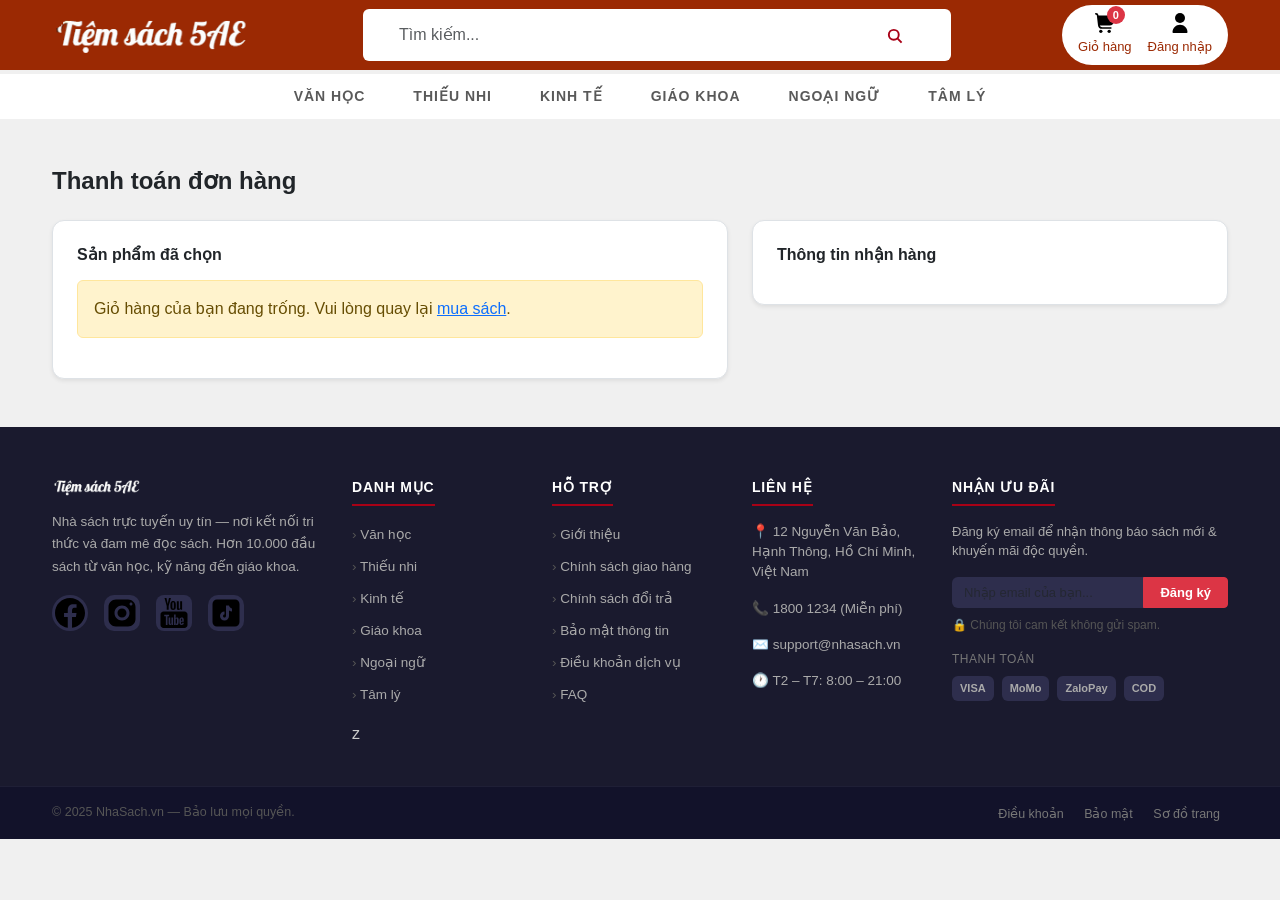
<file: HTML/checkout.html>
<!DOCTYPE html>
<html lang="vi">
<head>
    <meta charset="UTF-8">
    <meta name="viewport" content="width=device-width, initial-scale=1.0">
    <title>Thanh Toán – BookStore</title>
    <link href="https://cdn.jsdelivr.net/npm/bootstrap@5.3.0/dist/css/bootstrap.min.css" rel="stylesheet">
    <link rel="icon" href="../IMG/logo.png" type="image/x-icon">

    <style>
        body {
            background-color: #f8f9fa;
        }

        .step-bar {
            display: flex;
            align-items: center;
            justify-content: center;
            gap: 8px;
            padding: 16px;
            background: #fff;
            border-bottom: 1px solid #dee2e6;
            font-size: 14px;
            font-weight: 500;
        }
        .step-bar .step {
            display: flex;
            align-items: center;
            gap: 6px;
            color: #adb5bd;
        }
        .step-bar .step.done  { color: #198754; }
        .step-bar .step.active{ color: #0d6efd; font-weight: 700; }
        .step-bar .step-num {
            width: 26px; height: 26px;
            border-radius: 50%;
            border: 2px solid currentColor;
            display: flex; align-items: center; justify-content: center;
            font-size: 12px;
        }
        .step-bar .step.done .step-num  { background: #198754; color: #fff; border-color: #198754; }
        .step-bar .step.active .step-num { background: #0d6efd; color: #fff; border-color: #0d6efd; }
        .step-bar .line {
            width: 40px; height: 1px;
            background: #dee2e6;
        }

        .checkout-card {
            border-radius: 12px;
            border: 1px solid #dee2e6;
        }
    </style>

    <link rel="stylesheet" href="../CSS/main.css">
</head>
<body>

    <!-- ===== HEADER ===== -->
    <div id="header" class="wf-dark w-100 mb-1 bg-first">
        <div class="container d-flex justify-content-between align-items-center h-100">
            <div>
                <a href="/HTML/index.html">
                    <img src="../IMG/logo4.png" alt="" style="width: 200px;">
                </a>
            </div>
            <!-- Search: ẩn trên mobile -->
            <div class="wf-block wf-block1 wf-dark px-4 py-2 d-none d-lg-block rounded" style="width:50%">
                <div class="input-group">
                    <input type="text" class="form-control" placeholder="Tìm kiếm..." style="border: none;">
                    <button class="search-btn" type="submit">
                        <svg xmlns="http://www.w3.org/2000/svg" width="17" height="17" fill="none" viewBox="0 0 24 24"
                            stroke="#a80116" stroke-width="2.7">
                            <circle cx="11" cy="11" r="7" />
                            <line x1="16.5" y1="16.5" x2="22" y2="22" />
                        </svg>
                    </button>
                </div>
            </div>
            <!-- Icons: ẩn trên mobile -->
            <div class="wf-dark px-3 py-2 d-none d-lg-flex gap-3 rounded-5">
                <a href="/HTML/checkout.html" class="text-decoration-none d-flex flex-column align-items-center gap-1 cart-link-badge">
                    <span class="cart-icon-wrap">
                        <img class="img-fluid" src="../IMG/shopping-cart.svg" alt="" srcset="" width="20px">
                        <span class="cart-count-badge">0</span>
                    </span>
                    <p class="text-first" style="font-size:13px;margin: 0;">Giỏ hàng</p>
                </a>
                <a href="/HTML/login.html" class="text-decoration-none d-flex flex-column align-items-center gap-1">
                    <img class="img-fluid" src="../IMG/user.svg" alt="" srcset="" width="20px">
                    <p class="text-first" style="font-size:13px;margin: 0;">Đăng nhập</p>
                </a>
            </div>
            <!-- Hamburger: chỉ hiện mobile, toggle navMenu của navbar -->
            <button class="navbar-toggler  navbar-dark d-lg-none border-0 bg-transparent"
                type="button"
                data-bs-toggle="collapse"
                data-bs-target="#navMenu"
                aria-controls="navMenu"
                aria-expanded="false">
                <span class="navbar-toggler-icon" ></span>
            </button>
        </div>
    </div>
 
    <!-- ===== NAVBAR ===== -->
    <div id="navbar" class="wf-block w-100 mb-3 ">
        <nav class="navbar navbar-expand-lg  sticky-top" >
            <div class="container">
                <!-- MENU — dùng chung id với hamburger header -->
                <div class="collapse navbar-collapse " id="navMenu">
                    <!-- Search + Icons: chỉ hiện trong dropdown mobile -->
                    <div class="d-lg-none mt-2 pt-2 border-top px-5" style="width: 100%;">
                        <div class="input-group mb-3">
                            <input type="text" class="form-control rounded"  placeholder="Tìm kiếm..." >
                            <button class="search-btn" type="submit">
                                <svg xmlns="http://www.w3.org/2000/svg" width="17" height="17" fill="none" viewBox="0 0 24 24"
                                    stroke="#a80116" stroke-width="2.7">
                                    <circle cx="11" cy="11" r="7" />
                                    <line x1="16.5" y1="16.5" x2="22" y2="22" />
                                </svg>
                            </button>
                            <div class="d-flex gap-4 pb-2 ">
                            <a href="/HTML/checkout.html" class="text-decoration-none d-flex align-items-center gap-2 ">
                                <span class="cart-icon-wrap">
                                    <img class="img-fluid" src="../IMG/shopping-cart.svg" alt="" srcset="" width="20px">
                                    <span class="cart-count-badge">0</span>
                                </span>
                            </a>
                            <a href="/HTML/login.html" class="text-decoration-none d-flex align-items-center gap-2">
                                <img src="../IMG/user.svg" alt="" width="18px">
                                
                            </a>
                        </div>
                        </div>
                        
                    </div>
                    <!-- Danh mục -->
                    <ul class="navbar-nav">
                        <a class="nav-link px-3 mx-2 rounded" href="/HTML/booklist.html?category=vanhoc">Văn học</a>
                        <a class="nav-link px-3 mx-2 rounded" href="/HTML/booklist.html?category=thieunhi">Thiếu nhi</a>
                        <a class="nav-link px-3 mx-2 rounded" href="/HTML/booklist.html?category=kinhte">Kinh tế</a>
                        <a class="nav-link px-3 mx-2 rounded" href="/HTML/booklist.html?category=giaokhoa">Giáo khoa</a>
                        <a class="nav-link px-3 mx-2 rounded" href="/HTML/booklist.html?category=ngoaingu">Ngoại ngữ</a>
                        <a class="nav-link px-3 mx-2 rounded" href="/HTML/booklist.html?category=tamly">Tâm lý</a>
                    </ul>
                    
                </div>
            </div>
        </nav>
    </div>

    <div class="container my-5">
        <h4 class="mb-4 fw-bold">Thanh toán đơn hàng</h4>

        <div class="row g-4">

            <div class="col-lg-7">
                <div class="card checkout-card shadow-sm">
                    <div class="card-body p-4">
                        <h6 class="fw-bold mb-3">Sản phẩm đã chọn</h6>
                        <div id="checkout-message"></div>
                        <div id="cart-summary"></div>
                    </div>
                </div>
            </div>

            <div class="col-lg-5">
                <div class="card checkout-card shadow-sm">
                    <div class="card-body p-4">
                        <h6 class="fw-bold mb-3">Thông tin nhận hàng</h6>

                        <form id="checkout-form" class="needs-validation" novalidate>
                            <div class="mb-3">
                                <label for="customerName" class="form-label">Họ và tên</label>
                                <input type="text" class="form-control" id="customerName"
                                       placeholder="Nguyễn Văn An" required>
                                <div class="invalid-feedback">Vui lòng nhập họ tên.</div>
                            </div>

                            <div class="mb-3">
                                <label for="customerEmail" class="form-label">Email</label>
                                <input type="email" class="form-control" id="customerEmail"
                                       placeholder="example@email.com" required>
                                <div class="invalid-feedback">Vui lòng nhập email hợp lệ.</div>
                            </div>

                            <div class="mb-4">
                                <label for="customerAddress" class="form-label">Địa chỉ giao hàng</label>
                                <textarea class="form-control" id="customerAddress" rows="3"
                                          placeholder="Số nhà, tên đường, phường/xã, quận/huyện..." required></textarea>
                                <div class="invalid-feedback">Vui lòng nhập địa chỉ giao hàng.</div>
                            </div>

                            <button type="submit" class="btn btn-primary w-100 py-2">
                                ✓ Xác nhận đặt hàng
                            </button>
                        </form>
                    </div>
                </div>
            </div>

        </div>
    </div>

    <!-- ===== FOOTER ===== -->
    <!-- <div id="footer" class="wf-block wf-dark w-100 mt-2">
        [ FOOTER: Giới thiệu | Liên hệ | Chính sách | Mạng xã hội | Bản quyền ]
    </div> -->
    <!-- ===== FOOTER ===== -->
    <footer style="background-color: #1a1a2e; color: #ccc; padding: 48px 0 0 0; margin-top: 32px;">
        <div class="container">
            <div class="row g-4">

                <!-- CỘT 1: LOGO + GIỚI THIỆU -->
                <div class="col-12 col-md-3">
                    <a href="/HTML/index.html">
                        <img src="../IMG/logo4.png" alt="Logo"
                            style="width:90px; border-radius:6px; margin-bottom:12px;">
                    </a>
                    <p style="font-size:13.5px; color:#aaa; line-height:1.7;">
                        Nhà sách trực tuyến uy tín — nơi kết nối tri thức và đam mê đọc sách. Hơn 10.000 đầu sách từ văn
                        học, kỹ năng đến giáo khoa.
                    </p>
                    <!-- Mạng xã hội -->
                    <div class="d-flex gap-3 mt-2">
                        <a href="https://www.facebook.com/minh.tranquang.71653318" target="_blank"
                            style="width:36px;height:36px;border-radius:50%;background:#2e2e4d;color:#ccc;display:flex;align-items:center;justify-content:center;text-decoration:none;font-size:15px;"
                            onmouseover="this.style.background='#a80116'"
                            onmouseout="this.style.background='#2e2e4d'">
                            <img class="img-fluid" src="../IMG/icons8-facebook-50.svg" alt="">
                        </a>
                        <a href="https://www.instagram.com/sontungmtp/" target="_blank"
                            style="width:36px;height:36px;border-radius:10px;background:#2e2e4d;color:#ccc;display:flex;align-items:center;justify-content:center;text-decoration:none;font-size:13px;"
                            onmouseover="this.style.background='#a80116'"
                            onmouseout="this.style.background='#2e2e4d'">
                            <img class="img-fluid"  src="../IMG/icons8-instagram-50.svg" alt="">
                        </a>
                        <a href="https://www.youtube.com/watch?v=fG5ktdCndpU " target="_blank"
                            style="width:36px;height:36px;border-radius:8px;background:#2e2e4d;color:#ccc;display:flex;align-items:center;justify-content:center;text-decoration:none;font-size:13px;"
                            onmouseover="this.style.background='#a80116'"
                            onmouseout="this.style.background='#2e2e4d'">
                            <img class="img-fluid" src="../IMG/icons8-youtube-50.svg" alt="">
                        </a>
                        <a href="https://www.tiktok.com/@phungkhanhlinh.official" target="_blank"
                            style="width:36px;height:36px;border-radius:10px;background:#2e2e4d;color:#ccc;display:flex;align-items:center;justify-content:center;text-decoration:none;font-size:13px;"
                            onmouseover="this.style.background='#a80116'"
                            onmouseout="this.style.background='#2e2e4d'">
                            <img class="img-fluid" src="../IMG/icons8-tiktok-50.svg" alt="">
                        </a>
                    </div>
                </div>

                <!-- CỘT 2: DANH MỤC -->
                <div class="col-6 col-md-2">
                    <h6 class="text-white fw-bold text-uppercase mb-3 pb-2"
                        style="border-bottom:2px solid #a80116; display:inline-block; letter-spacing:.8px; font-size:14px;">
                        Danh Mục</h6>
                    <ul class="list-unstyled">
                        <li class="mb-2"><a href="/HTML/booklist.html?category=vanhoc" class="footer-link">Văn học</a></li>
                        <li class="mb-2"><a href="/HTML/booklist.html?category=thieunhi" class="footer-link">Thiếu nhi</a></li>
                        <li class="mb-2"><a href="/HTML/booklist.html?category=kinhte" class="footer-link">Kinh tế</a></li>
                        <li class="mb-2"><a href="/HTML/booklist.html?category=giaokhoa" class="footer-link">Giáo khoa</a></li>
                        <li class="mb-2"><a href="/HTML/booklist.html?category=ngoai-ngu" class="footer-link">Ngoại ngữ</a></li>
                        <li class="mb-2"><a href="/HTML/booklist.html?category=tamly" class="footer-link">Tâm lý</a></li>
                    </ul>z
                </div>

                <!-- CỘT 3: HỖ TRỢ -->
                <div class="col-6 col-md-2">
                    <h6 class="text-white fw-bold text-uppercase mb-3 pb-2"
                        style="border-bottom:2px solid #a80116; display:inline-block; letter-spacing:.8px; font-size:14px;">
                        Hỗ Trợ</h6>
                    <ul class="list-unstyled">
                        <li class="mb-2"><a href="#" class="footer-link">Giới thiệu</a></li>
                        <li class="mb-2"><a href="#" class="footer-link">Chính sách giao hàng</a></li>
                        <li class="mb-2"><a href="#" class="footer-link">Chính sách đổi trả</a></li>
                        <li class="mb-2"><a href="#" class="footer-link">Bảo mật thông tin</a></li>
                        <li class="mb-2"><a href="#" class="footer-link">Điều khoản dịch vụ</a></li>
                        <li class="mb-2"><a href="#" class="footer-link">FAQ</a></li>
                    </ul>
                </div>

                <!-- CỘT 4: LIÊN HỆ -->
                <div class="col-12 col-md-2">
                    <h6 class="text-white fw-bold text-uppercase mb-3 pb-2"
                        style="border-bottom:2px solid #a80116; display:inline-block; letter-spacing:.8px; font-size:14px;">
                        Liên Hệ</h6>
                    <p style="font-size:13.5px; color:#aaa; display:flex; gap:8px; line-height:1.5;">📍 12 Nguyễn Văn
                        Bảo, Hạnh Thông, Hồ Chí Minh, Việt Nam</p>
                    <p style="font-size:13.5px; color:#aaa; display:flex; gap:8px;">📞 1800 1234 (Miễn phí)</p>
                    <p style="font-size:13.5px; color:#aaa; display:flex; gap:8px;">✉️ support@nhasach.vn</p>
                    <p style="font-size:13.5px; color:#aaa; display:flex; gap:8px;">🕐 T2 – T7: 8:00 – 21:00</p>
                </div>

                <!-- CỘT 5: ĐĂNG KÝ NHẬN TIN -->
                <div class="col-12 col-md-3">
                    <h6 class="text-white fw-bold text-uppercase mb-3 pb-2"
                        style="border-bottom:2px solid #a80116; display:inline-block; letter-spacing:.8px; font-size:14px;">
                        Nhận Ưu Đãi</h6>
                    <p style="font-size:13px; color:#aaa;">Đăng ký email để nhận thông báo sách mới & khuyến mãi độc
                        quyền.</p>
                    <div class="input-group mb-2">
                        <input type="email" class="form-control" placeholder="Nhập email của bạn..."
                            style="background:#2e2e4d; border:none; color:#fff; font-size:13px;">
                        <button class="btn btn-danger btn-sm px-3" type="button"
                            style="font-size:13px; font-weight:600;">Đăng ký</button>
                    </div>
                    <p style="font-size:12px; color:#555;">🔒 Chúng tôi cam kết không gửi spam.</p>

                    <!-- THANH TOÁN -->
                    <p class="mt-3 mb-2 text-uppercase" style="font-size:12px; color:#777; letter-spacing:.5px;">Thanh
                        toán</p>
                    <div class="d-flex flex-wrap gap-2">
                        <span class="px-2 py-1 rounded"
                            style="background:#2e2e4d; font-size:11px; color:#aaa; font-weight:700;">VISA</span>
                        <span class="px-2 py-1 rounded"
                            style="background:#2e2e4d; font-size:11px; color:#aaa; font-weight:700;">MoMo</span>
                        <span class="px-2 py-1 rounded"
                            style="background:#2e2e4d; font-size:11px; color:#aaa; font-weight:700;">ZaloPay</span>
                        <span class="px-2 py-1 rounded"
                            style="background:#2e2e4d; font-size:11px; color:#aaa; font-weight:700;">COD</span>
                    </div>
                </div>

            </div>
        </div>

        <!-- DIVIDER -->
        <hr style="border-color:#2e2e4d; margin-top:40px; margin-bottom:0;">

        <!-- BOTTOM BAR -->
        <div style="background:#12122a; padding:14px 0;">
            <div class="container d-flex flex-column flex-md-row justify-content-between align-items-center gap-2">
                <p class="mb-0" style="font-size:12.5px; color:#555;">© 2025 NhaSach.vn — Bảo lưu mọi quyền.</p>
                <div>
                    <a href="#" style="color:#777; text-decoration:none; font-size:12.5px; margin:0 8px;">Điều khoản</a>
                    <a href="#" style="color:#777; text-decoration:none; font-size:12.5px; margin:0 8px;">Bảo mật</a>
                    <a href="#" style="color:#777; text-decoration:none; font-size:12.5px; margin:0 8px;">Sơ đồ
                        trang</a>
                </div>
            </div>
        </div>
    </footer>

    <script src="https://cdn.jsdelivr.net/npm/bootstrap@5.3.0/dist/js/bootstrap.bundle.min.js"></script>
    <script src="../JS/cart.js"></script>
    <script src="../JS/checkout.js"></script>
</body>
</html>
</file>
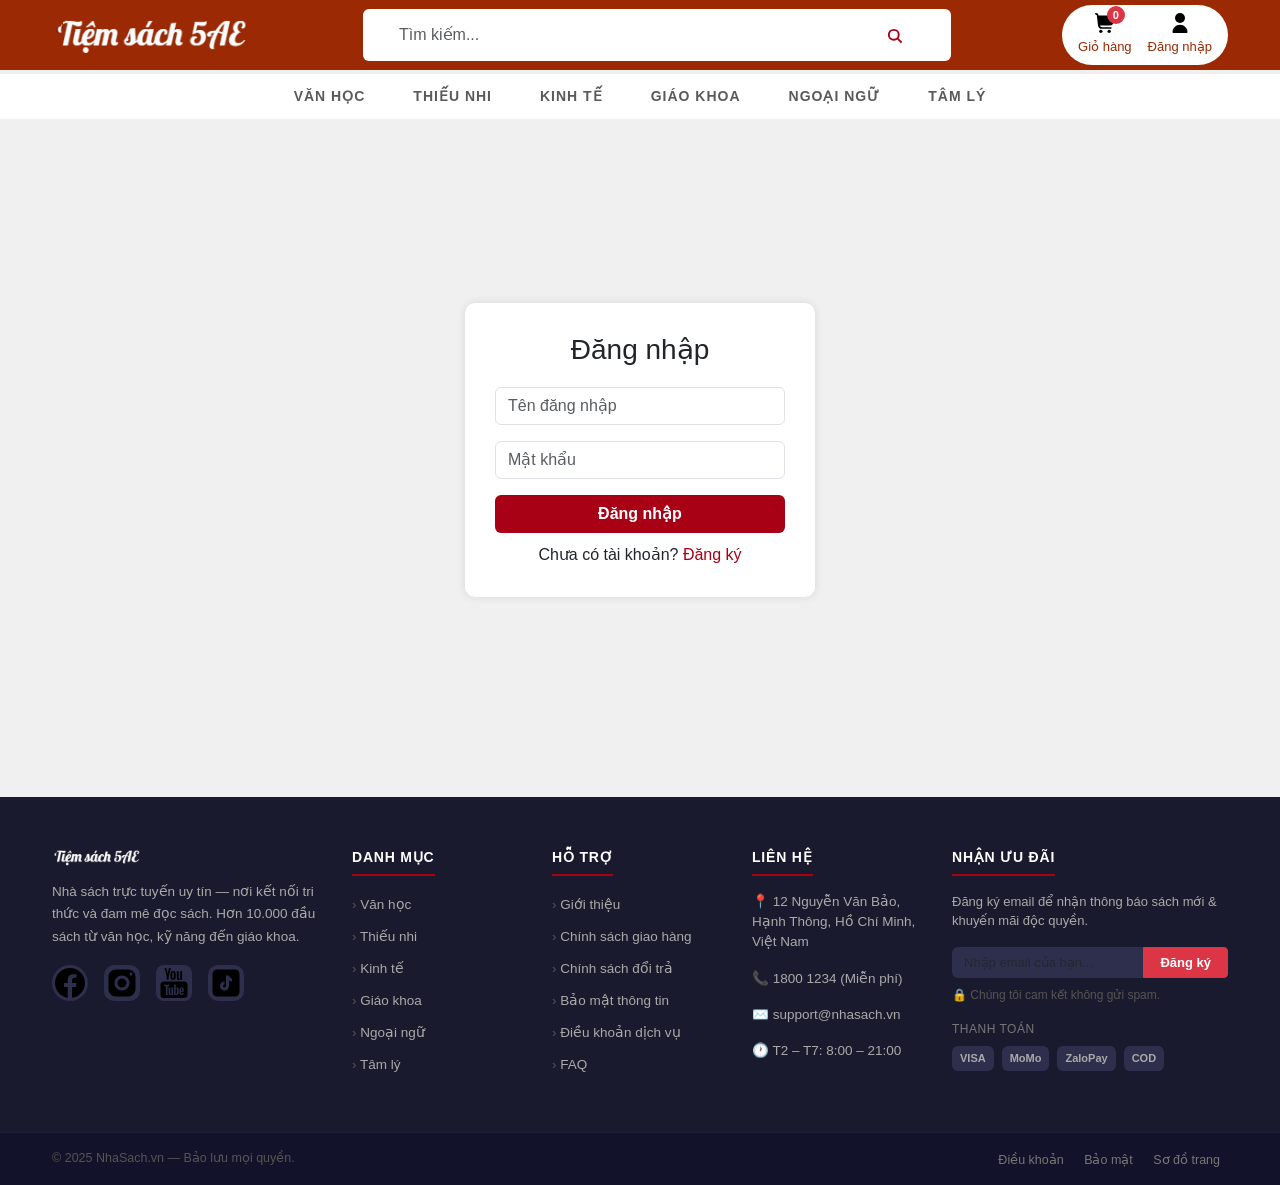
<file: HTML/login.html>
<!DOCTYPE html>
<html lang="en">

<head>
    <meta charset="UTF-8">
    <meta name="viewport" content="width=device-width, initial-scale=1.0">
    <title>Tiệm Sách Sinh Viên</title>
    <link rel="icon" href="../IMG/logo.png" type="image/x-icon">
    <link href="https://cdn.jsdelivr.net/npm/bootstrap@5.3.0/dist/css/bootstrap.min.css" rel="stylesheet">

    <style>
        :root {
            --first-color: #9b2903;
            --second-color: #1a1a2e;
        }

        .red {
            color: red;
        }

        .green {
            color: green;
        }

        body {
            background: #f0f2f5;
            height: 100vh;
        }

        .box {
            width: 350px;
            background: white;
            padding: 30px;
            border-radius: 10px;
            box-shadow: 0 0 10px rgba(0, 0, 0, 0.1);
        }

        h3 {
            text-align: center;
            margin-bottom: 20px;
        }

        .btn-login {
            background: #a80116;
            color: white;
            font-weight: bold;
        }

        .btn-login:hover {
            background: #8e0113;
        }

        .btn-register {
            background: #28a745;
            color: white;
            font-weight: bold;
        }

        .btn-register:hover {
            background: #218838;
        }

        .switch {
            text-align: center;
            margin-top: 10px;
        }

        .switch a {
            cursor: pointer;
            color: #a80116;
            text-decoration: none;
        }

        .switch a:hover {
            text-decoration: underline;
        }
    </style>

    <link rel="stylesheet" href="../CSS/main.css">
</head>

<body>

    <!-- ===== HEADER ===== -->
    <div id="header" class="wf-dark w-100 mb-1 bg-first">
        <div class="container d-flex justify-content-between align-items-center h-100">
            <div>
                <a href="/HTML/index.html">
                    <img src="../IMG/logo4.png" alt="" style="width: 200px;">
                </a>
            </div>
            <!-- Search: ẩn trên mobile -->
            <div class="wf-block wf-block1 wf-dark px-4 py-2 d-none d-lg-block rounded" style="width:50%">
                <div class="input-group">
                    <input type="text" class="form-control" placeholder="Tìm kiếm..." style="border: none;">
                    <button class="search-btn" type="submit">
                        <svg xmlns="http://www.w3.org/2000/svg" width="17" height="17" fill="none" viewBox="0 0 24 24"
                            stroke="#a80116" stroke-width="2.7">
                            <circle cx="11" cy="11" r="7" />
                            <line x1="16.5" y1="16.5" x2="22" y2="22" />
                        </svg>
                    </button>
                </div>
            </div>
            <!-- Icons: ẩn trên mobile -->
            <div class="wf-dark px-3 py-2 d-none d-lg-flex gap-3 rounded-5">
                <a href="/HTML/checkout.html" class="text-decoration-none d-flex flex-column align-items-center gap-1 cart-link-badge">
                    <span class="cart-icon-wrap">
                        <img class="img-fluid" src="../IMG/shopping-cart.svg" alt="" srcset="" width="20px">
                        <span class="cart-count-badge">0</span>
                    </span>
                    <p class="text-first" style="font-size:13px;margin: 0;">Giỏ hàng</p>
                </a>
                <a href="/HTML/login.html" class="text-decoration-none d-flex flex-column align-items-center gap-1">
                    <img class="img-fluid" src="../IMG/user.svg" alt="" srcset="" width="20px">
                    <p class="text-first" style="font-size:13px;margin: 0;">Đăng nhập</p>
                </a>
            </div>
            <!-- Hamburger: chỉ hiện mobile, toggle navMenu của navbar -->
            <button class="navbar-toggler  navbar-dark d-lg-none border-0 bg-transparent"
                type="button"
                data-bs-toggle="collapse"
                data-bs-target="#navMenu"
                aria-controls="navMenu"
                aria-expanded="false">
                <span class="navbar-toggler-icon" ></span>
            </button>
        </div>
    </div>
 
    <!-- ===== NAVBAR ===== -->
    <div id="navbar" class="wf-block w-100 mb-3 ">
        <nav class="navbar navbar-expand-lg  sticky-top" >
            <div class="container">
                <!-- MENU — dùng chung id với hamburger header -->
                <div class="collapse navbar-collapse " id="navMenu">
                    <!-- Search + Icons: chỉ hiện trong dropdown mobile -->
                    <div class="d-lg-none mt-2 pt-2 border-top px-5" style="width: 100%;">
                        <div class="input-group mb-3">
                            <input type="text" class="form-control rounded"  placeholder="Tìm kiếm..." >
                            <button class="search-btn" type="submit">
                                <svg xmlns="http://www.w3.org/2000/svg" width="17" height="17" fill="none" viewBox="0 0 24 24"
                                    stroke="#a80116" stroke-width="2.7">
                                    <circle cx="11" cy="11" r="7" />
                                    <line x1="16.5" y1="16.5" x2="22" y2="22" />
                                </svg>
                            </button>
                            <div class="d-flex gap-4 pb-2 ">
                            <a href="/HTML/checkout.html" class="text-decoration-none d-flex align-items-center gap-2 ">
                                <span class="cart-icon-wrap">
                                    <img class="img-fluid" src="../IMG/shopping-cart.svg" alt="" srcset="" width="20px">
                                    <span class="cart-count-badge">0</span>
                                </span>
                            </a>
                            <a href="/HTML/login.html" class="text-decoration-none d-flex align-items-center gap-2">
                                <img src="../IMG/user.svg" alt="" width="18px">
                                
                            </a>
                        </div>
                        </div>
                        
                    </div>
                    <!-- Danh mục -->
                    <ul class="navbar-nav">
                        <a class="nav-link px-3 mx-2 rounded" href="/HTML/booklist.html?category=vanhoc">Văn học</a>
                        <a class="nav-link px-3 mx-2 rounded" href="/HTML/booklist.html?category=thieunhi">Thiếu nhi</a>
                        <a class="nav-link px-3 mx-2 rounded" href="/HTML/booklist.html?category=kinhte">Kinh tế</a>
                        <a class="nav-link px-3 mx-2 rounded" href="/HTML/booklist.html?category=giaokhoa">Giáo khoa</a>
                        <a class="nav-link px-3 mx-2 rounded" href="/HTML/booklist.html?category=ngoaingu">Ngoại ngữ</a>
                        <a class="nav-link px-3 mx-2 rounded" href="/HTML/booklist.html?category=tamly">Tâm lý</a>
                    </ul>
                    
                </div>
            </div>
        </nav>
    </div>

    <div class="container d-flex justify-content-center align-items-center" style="min-height: 70vh;">
        <div class="box">
            <!-- LOGIN -->
            <div id="loginForm">
                <h3>Đăng nhập</h3>
                <input type="text" id="loginUser" class="form-control mb-3" placeholder="Tên đăng nhập">
                <input type="password" id="loginPass" class="form-control mb-3" placeholder="Mật khẩu">
                <button class="btn btn-login w-100" onclick="login()">Đăng nhập</button>
                <span id="loginError" class="text-danger"></span>
                <div class="switch">
                    Chưa có tài khoản?
                    <a href="#" onclick="showRegister()">Đăng ký</a>
                </div>
            </div>

            <!-- REGISTER -->
            <div id="registerForm" style="display:none;">
                <h3>Đăng ký</h3>
                <input type="text" id="regUser" class="form-control mb-3" placeholder="Tên đăng nhập">
                <input type="password" id="regPass" class="form-control mb-3" placeholder="Mật khẩu">
                <input type="password" id="regPass2" class="form-control mb-3" placeholder="Nhập lại mật khẩu">
                <button class="btn btn-register w-100" onclick="register()">Đăng ký</button>
                <span id="regError" class="text-danger"></span>

                <div class="switch">
                    Đã có tài khoản?
                    <a href="#" onclick="showLogin()">Đăng nhập</a>
                </div>
            </div>
        </div>
    </div>

<!-- ===== FOOTER ===== -->
    <!-- <div id="footer" class="wf-block wf-dark w-100 mt-2">
        [ FOOTER: Giới thiệu | Liên hệ | Chính sách | Mạng xã hội | Bản quyền ]
    </div> -->
    <!-- ===== FOOTER ===== -->
    <footer style="background-color: #1a1a2e; color: #ccc; padding: 48px 0 0 0; margin-top: 32px;">
        <div class="container">
            <div class="row g-4">

                <!-- CỘT 1: LOGO + GIỚI THIỆU -->
                <div class="col-12 col-md-3">
                    <a href="/HTML/index.html">
                        <img src="../IMG/logo4.png" alt="Logo"
                            style="width:90px; border-radius:6px; margin-bottom:12px;">
                    </a>
                    <p style="font-size:13.5px; color:#aaa; line-height:1.7;">
                        Nhà sách trực tuyến uy tín — nơi kết nối tri thức và đam mê đọc sách. Hơn 10.000 đầu sách từ văn
                        học, kỹ năng đến giáo khoa.
                    </p>
                    <!-- Mạng xã hội -->
                    <div class="d-flex gap-3 mt-2">
                        <a href="https://www.facebook.com/minh.tranquang.71653318" target="_blank"
                            style="width:36px;height:36px;border-radius:50%;background:#2e2e4d;color:#ccc;display:flex;align-items:center;justify-content:center;text-decoration:none;font-size:15px;"
                            onmouseover="this.style.background='#a80116'"
                            onmouseout="this.style.background='#2e2e4d'">
                            <img class="img-fluid" src="../IMG/icons8-facebook-50.svg" alt="">
                        </a>
                        <a href="https://www.instagram.com/sontungmtp/" target="_blank"
                            style="width:36px;height:36px;border-radius:10px;background:#2e2e4d;color:#ccc;display:flex;align-items:center;justify-content:center;text-decoration:none;font-size:13px;"
                            onmouseover="this.style.background='#a80116'"
                            onmouseout="this.style.background='#2e2e4d'">
                            <img class="img-fluid"  src="../IMG/icons8-instagram-50.svg" alt="">
                        </a>
                        <a href="https://www.youtube.com/watch?v=fG5ktdCndpU " target="_blank"
                            style="width:36px;height:36px;border-radius:8px;background:#2e2e4d;color:#ccc;display:flex;align-items:center;justify-content:center;text-decoration:none;font-size:13px;"
                            onmouseover="this.style.background='#a80116'"
                            onmouseout="this.style.background='#2e2e4d'">
                            <img class="img-fluid" src="../IMG/icons8-youtube-50.svg" alt="">
                        </a>
                        <a href="https://www.tiktok.com/@phungkhanhlinh.official" target="_blank"
                            style="width:36px;height:36px;border-radius:10px;background:#2e2e4d;color:#ccc;display:flex;align-items:center;justify-content:center;text-decoration:none;font-size:13px;"
                            onmouseover="this.style.background='#a80116'"
                            onmouseout="this.style.background='#2e2e4d'">
                            <img class="img-fluid" src="../IMG/icons8-tiktok-50.svg" alt="">
                        </a>
                    </div>
                </div>

                <!-- CỘT 2: DANH MỤC -->
                <div class="col-6 col-md-2">
                    <h6 class="text-white fw-bold text-uppercase mb-3 pb-2"
                        style="border-bottom:2px solid #a80116; display:inline-block; letter-spacing:.8px; font-size:14px;">
                        Danh Mục</h6>
                    <ul class="list-unstyled">
                        <li class="mb-2"><a href="/HTML/booklist.html?category=vanhoc" class="footer-link">Văn học</a></li>
                        <li class="mb-2"><a href="/HTML/booklist.html?category=thieunhi" class="footer-link">Thiếu nhi</a></li>
                        <li class="mb-2"><a href="/HTML/booklist.html?category=kinhte" class="footer-link">Kinh tế</a></li>
                        <li class="mb-2"><a href="/HTML/booklist.html?category=giaokhoa" class="footer-link">Giáo khoa</a></li>
                        <li class="mb-2"><a href="/HTML/booklist.html?category=ngoai-ngu" class="footer-link">Ngoại ngữ</a></li>
                        <li class="mb-2"><a href="/HTML/booklist.html?category=tamly" class="footer-link">Tâm lý</a></li>
                    </ul>
                </div>

                <!-- CỘT 3: HỖ TRỢ -->
                <div class="col-6 col-md-2">
                    <h6 class="text-white fw-bold text-uppercase mb-3 pb-2"
                        style="border-bottom:2px solid #a80116; display:inline-block; letter-spacing:.8px; font-size:14px;">
                        Hỗ Trợ</h6>
                    <ul class="list-unstyled">
                        <li class="mb-2"><a href="#" class="footer-link">Giới thiệu</a></li>
                        <li class="mb-2"><a href="#" class="footer-link">Chính sách giao hàng</a></li>
                        <li class="mb-2"><a href="#" class="footer-link">Chính sách đổi trả</a></li>
                        <li class="mb-2"><a href="#" class="footer-link">Bảo mật thông tin</a></li>
                        <li class="mb-2"><a href="#" class="footer-link">Điều khoản dịch vụ</a></li>
                        <li class="mb-2"><a href="#" class="footer-link">FAQ</a></li>
                    </ul>
                </div>

                <!-- CỘT 4: LIÊN HỆ -->
                <div class="col-12 col-md-2">
                    <h6 class="text-white fw-bold text-uppercase mb-3 pb-2"
                        style="border-bottom:2px solid #a80116; display:inline-block; letter-spacing:.8px; font-size:14px;">
                        Liên Hệ</h6>
                    <p style="font-size:13.5px; color:#aaa; display:flex; gap:8px; line-height:1.5;">📍 12 Nguyễn Văn
                        Bảo, Hạnh Thông, Hồ Chí Minh, Việt Nam</p>
                    <p style="font-size:13.5px; color:#aaa; display:flex; gap:8px;">📞 1800 1234 (Miễn phí)</p>
                    <p style="font-size:13.5px; color:#aaa; display:flex; gap:8px;">✉️ support@nhasach.vn</p>
                    <p style="font-size:13.5px; color:#aaa; display:flex; gap:8px;">🕐 T2 – T7: 8:00 – 21:00</p>
                </div>

                <!-- CỘT 5: ĐĂNG KÝ NHẬN TIN -->
                <div class="col-12 col-md-3">
                    <h6 class="text-white fw-bold text-uppercase mb-3 pb-2"
                        style="border-bottom:2px solid #a80116; display:inline-block; letter-spacing:.8px; font-size:14px;">
                        Nhận Ưu Đãi</h6>
                    <p style="font-size:13px; color:#aaa;">Đăng ký email để nhận thông báo sách mới & khuyến mãi độc
                        quyền.</p>
                    <div class="input-group mb-2">
                        <input type="email" class="form-control" placeholder="Nhập email của bạn..."
                            style="background:#2e2e4d; border:none; color:#fff; font-size:13px;">
                        <button class="btn btn-danger btn-sm px-3" type="button"
                            style="font-size:13px; font-weight:600;">Đăng ký</button>
                    </div>
                    <p style="font-size:12px; color:#555;">🔒 Chúng tôi cam kết không gửi spam.</p>

                    <!-- THANH TOÁN -->
                    <p class="mt-3 mb-2 text-uppercase" style="font-size:12px; color:#777; letter-spacing:.5px;">Thanh
                        toán</p>
                    <div class="d-flex flex-wrap gap-2">
                        <span class="px-2 py-1 rounded"
                            style="background:#2e2e4d; font-size:11px; color:#aaa; font-weight:700;">VISA</span>
                        <span class="px-2 py-1 rounded"
                            style="background:#2e2e4d; font-size:11px; color:#aaa; font-weight:700;">MoMo</span>
                        <span class="px-2 py-1 rounded"
                            style="background:#2e2e4d; font-size:11px; color:#aaa; font-weight:700;">ZaloPay</span>
                        <span class="px-2 py-1 rounded"
                            style="background:#2e2e4d; font-size:11px; color:#aaa; font-weight:700;">COD</span>
                    </div>
                </div>

            </div>
        </div>

        <!-- DIVIDER -->
        <hr style="border-color:#2e2e4d; margin-top:40px; margin-bottom:0;">

        <!-- BOTTOM BAR -->
        <div style="background:#12122a; padding:14px 0;">
            <div class="container d-flex flex-column flex-md-row justify-content-between align-items-center gap-2">
                <p class="mb-0" style="font-size:12.5px; color:#555;">© 2025 NhaSach.vn — Bảo lưu mọi quyền.</p>
                <div>
                    <a href="#" style="color:#777; text-decoration:none; font-size:12.5px; margin:0 8px;">Điều khoản</a>
                    <a href="#" style="color:#777; text-decoration:none; font-size:12.5px; margin:0 8px;">Bảo mật</a>
                    <a href="#" style="color:#777; text-decoration:none; font-size:12.5px; margin:0 8px;">Sơ đồ
                        trang</a>
                </div>
            </div>
        </div>
    </footer>

    <script>
        function showRegister() {
            document.getElementById("loginForm").style.display = "none";
            document.getElementById("registerForm").style.display = "block";
        }

        function showLogin() {
            document.getElementById("registerForm").style.display = "none";
            document.getElementById("loginForm").style.display = "block";
        }

        function register() {
            let user = document.getElementById("regUser").value;
            let pass = document.getElementById("regPass").value;
            let pass2 = document.getElementById("regPass2").value;

            if (user === "" || pass === "") {
                document.getElementById("regError").innerText = "Vui lòng nhập đầy đủ!";
                document.getElementById("regError").className = "red";
                return;
            }

            if (pass !== pass2) {
                document.getElementById("regError").innerText = "Mật khẩu không khớp!";
                document.getElementById("regError").className = "red";
                return;
            }

            localStorage.setItem(user, pass);
            document.getElementById("regError").innerText = "Đăng ký thành công!";
            document.getElementById("regError").className = "green";
            // showLogin();
        }

        function login() {
            let user = document.getElementById("loginUser").value;
            let pass = document.getElementById("loginPass").value;

            let storedPass = localStorage.getItem(user);

            if (storedPass === pass) {
                document.getElementById("loginError").innerText = "Đăng nhập thành công!";
                document.getElementById("loginError").className = "green";
            } else {
                document.getElementById("loginError").innerText = "Sai tài khoản hoặc mật khẩu!";
                document.getElementById("loginError").className = "red";
            }
        }
    </script>

    <script src="../JS/cart.js"></script>
    <script src="../JS/bootstrap.bundle.min.js"></script>

</body>

</html>
</file>
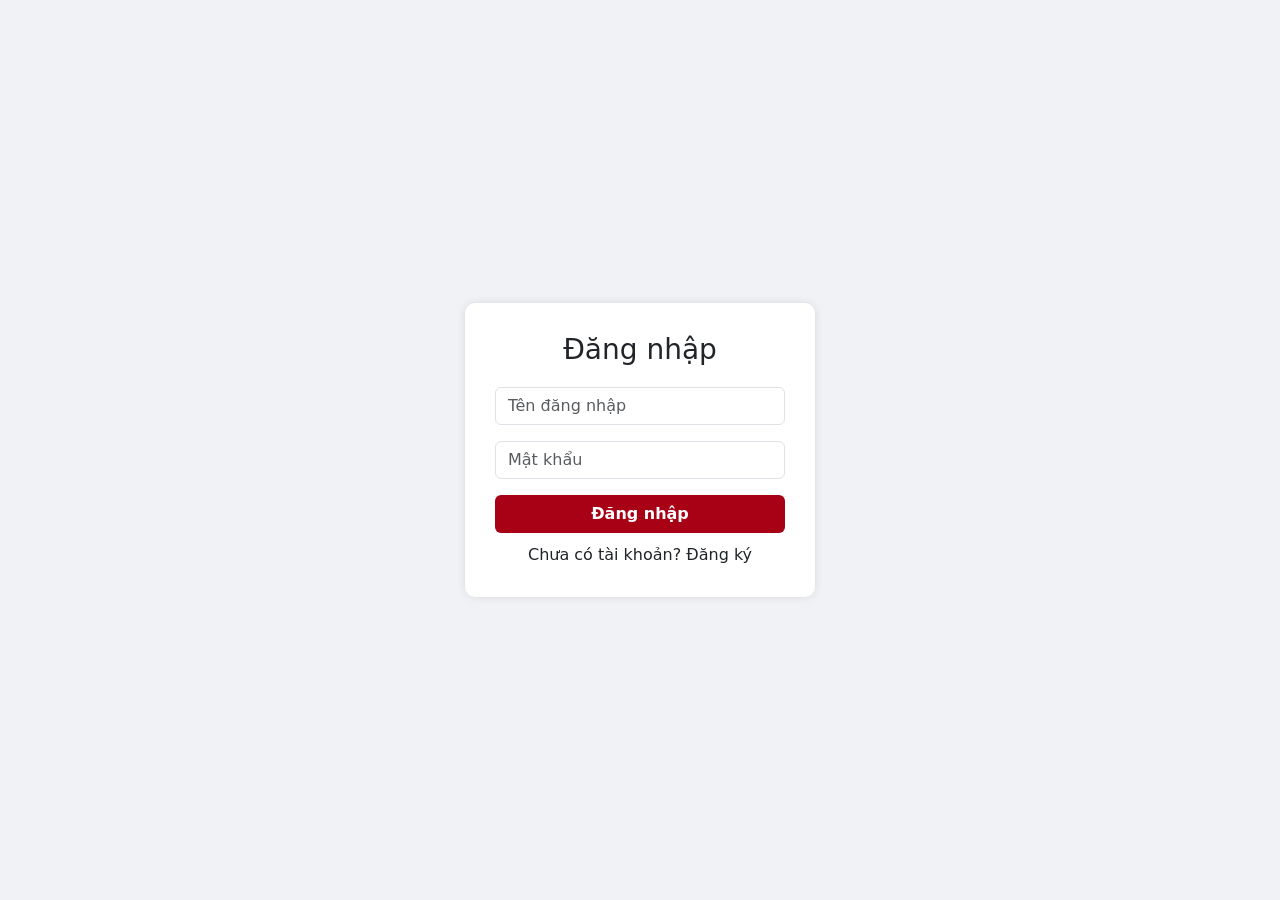
<file: HTML/signin.html>
<!DOCTYPE html>
<html lang="en">
<head>
    <meta charset="UTF-8">
    <meta name="viewport" content="width=device-width, initial-scale=1.0">
    <title>Document</title>
 <!-- Bootstrap -->
    <link href="https://cdn.jsdelivr.net/npm/bootstrap@5.3.0/dist/css/bootstrap.min.css" rel="stylesheet">

    <style>
        body {
            background: #f0f2f5;
            height: 100vh;
            display: flex;
            justify-content: center;
            align-items: center;
        }

        .box {
            width: 350px;
            background: white;
            padding: 30px;
            border-radius: 10px;
            box-shadow: 0 0 10px rgba(0,0,0,0.1);
        }

        h3 {
            text-align: center;
            margin-bottom: 20px;
        }

        .btn-login {
            background: #a80116;
            color: white;
            font-weight: bold;
        }

        .btn-login:hover {
            background: #8e0113;
        }

        .btn-register {
            background: #28a745;
            color: white;
            font-weight: bold;
        }

        .btn-register:hover {
            background: #218838;
        }

        .switch {
            text-align: center;
            margin-top: 10px;
        }

        .switch a {
            cursor: pointer;
            color: #a80116;
            text-decoration: none;
        }

        .switch a:hover {
            text-decoration: underline;
        }
    </style>
</head>

<body>

<div class="box">

    <!-- LOGIN -->
    <div id="loginForm">
        <h3>Đăng nhập</h3>
        <input type="text" id="loginUser" class="form-control mb-3" placeholder="Tên đăng nhập">
        <input type="password" id="loginPass" class="form-control mb-3" placeholder="Mật khẩu">
        <button class="btn btn-login w-100" onclick="login()">Đăng nhập</button>

        <div class="switch">
            Chưa có tài khoản?
            <a onclick="showRegister()">Đăng ký</a>
        </div>
    </div>

    <!-- REGISTER -->
    <div id="registerForm" style="display:none;">
        <h3>Đăng ký</h3>
        <input type="text" id="regUser" class="form-control mb-3" placeholder="Tên đăng nhập">
        <input type="password" id="regPass" class="form-control mb-3" placeholder="Mật khẩu">
        <input type="password" id="regPass2" class="form-control mb-3" placeholder="Nhập lại mật khẩu">
        <button class="btn btn-register w-100" onclick="register()">Đăng ký</button>

        <div class="switch">
            Đã có tài khoản?
            <a onclick="showLogin()">Đăng nhập</a>
        </div>
    </div>

</div>

<script>
function showRegister() {
    document.getElementById("loginForm").style.display = "none";
    document.getElementById("registerForm").style.display = "block";
}

function showLogin() {
    document.getElementById("registerForm").style.display = "none";
    document.getElementById("loginForm").style.display = "block";
}

function register() {
    let user = document.getElementById("regUser").value;
    let pass = document.getElementById("regPass").value;
    let pass2 = document.getElementById("regPass2").value;

    if (user === "" || pass === "") {
        alert("Vui lòng nhập đầy đủ!");
        return;
    }

    if (pass !== pass2) {
        alert("Mật khẩu không khớp!");
        return;
    }

    localStorage.setItem(user, pass);
    alert("Đăng ký thành công!");
    showLogin();
}

function login() {
    let user = document.getElementById("loginUser").value;
    let pass = document.getElementById("loginPass").value;

    let storedPass = localStorage.getItem(user);

    if (storedPass === pass) {
        alert("Đăng nhập thành công!");
    } else {
        alert("Sai tài khoản hoặc mật khẩu!");
    }
}
</script>

</body>
</html>
</file>
<file: CSS/main.css>
:root {
    --first-color: #9b2903;
    --second-color: #1a1a2e;
}

body {
    background: #f0f0f0;
    font-family: sans-serif;
}

.wf-block {
    background: white;
    /* border: 2px solid #999; */
    /* border-radius: 6px; */
    display: flex;
    align-items: center;
    justify-content: center;
    color: #555;
    font-weight: bold;
    font-size: 14px;
    text-transform: uppercase;
    letter-spacing: 1px;
}

.wf-block1 {
    /* border: 1px solid black; */
}

.wf-dark {
    /* background: #aaaaaa; */
    background-color: white;
    border-color: #777;
    color: #333;
}

.wf-light {
    background-color: white;
    /* background: #e0e0e0; */
    border-color: #bbb;
    color: #666;
}

.wf-img {
    background: #bbbbbb;
    border-color: #888;
    color: #444;
}

/* HEADER */
#header {
    height: 70px;
}

/* NAVBAR */
#navbar {
    height: 45px;
}

/* BANNER */
#banner {
    object-fit: cover;
    font-size: 20px;
}

/* CATEGORY */
.cat-item {
    height: 90px;
    margin-bottom: 0;
}

.cat-item.image-cat {
    position: relative;
    overflow: hidden;
    color: #fff;
    border: none;
    text-shadow: 0 1px 4px rgba(0, 0, 0, 0.7);
    isolation: isolate;
    background: transparent;
}

.cat-item.image-cat::before {
    content: "";
    position: absolute;
    inset: 0;
    background-image: var(--cat-bg);
    background-size: cover;
    background-position: center;
    filter: blur(2px) brightness(0.6);
    transform: scale(1.08);
    z-index: 0;
}

.cat-item.image-cat::after {
    content: "";
    position: absolute;
    inset: 0;
    background: rgba(0, 0, 0, 0.15);
    z-index: 1;
}

.cat-item.image-cat span {
    position: relative;
    z-index: 2;
}

/* PRODUCT CARD */
.book-card {
    height: 260px;
    margin-bottom: 16px;
}

.book-img {
    
    overflow: hidden;
}

.book-img img {
    transition: transform 0.3s ease;
}

.book-img:hover img {
    transform: scale(1.5);

}

.category-img {
    height: 100px;
    overflow: hidden;
}

.category-img span {
    transition: transform 0.3s ease;
}

.category-img:hover span {
    transform: scale(1.5);

}

.book-info {
    height: 100px;
    font-size: 12px;
}


/* PROMO BANNER */
#promp {
    height: 120px!important;
}

#promo img {
    width: 100px;
    height: 100px;
}

/* FOOTER */
#footer {
    height: 180px;
}

.section-title {
    font-size: 18px;
    font-weight: bold;
    color: #444;
    border-left: 5px solid #aaa;
    padding-left: 12px;
    margin-bottom: 16px;
}

.section-wrapper {
    margin-bottom: 32px;
}

.form-control:hover {
    outline: none;
    box-shadow: none;
    border-color: rgb(213, 208, 208);
}

.search-btn {
    background: #ffffff;
    border: none;
    color: #fff;
    padding: 0 24px;
    cursor: pointer;
    display: flex;
    align-items: center;
    gap: 8px;
    font-size: 14px;
    font-family: 'Be Vietnam Pro', sans-serif;
    font-weight: 600;
    flex-shrink: 0;
    transition: background 0.15s;
    white-space: nowrap;
    /* border: 1px solid black; */
    border-radius: 10px;
}

.search-btn:hover svg {
    /* background: #a80116; */
    stroke: black;
}

.search-btn:disabled {
    background: #e88;
    cursor: not-allowed;
}

nav {
    width: 100%;

}

.navbar-nav {
    width: 100%;
    display: flex;
    justify-content: center;
}

.nav-item {
    padding: 0px 50px 0px 50px;
}

/*Footer*/

.footer-link {
    color: #aaa;
    text-decoration: none;
    font-size: 13.5px;
    transition: color 0.2s, padding-left 0.2s;
    display: inline-block;
}

.footer-link::before {
    content: '›  ';
    color: #555;
}

.footer-link:hover {
    color: #e8414f;
    padding-left: 4px;
}

.bg-first {
    background-color: var(--first-color);
}

.bg-second {
    background-color: var(--second-color);
}

.text-first {
    color: var(--first-color);
}

.text-second {
    color: var(--second-color);
}

.btn-first {
    background-color: var(--first-color);
    color: white;
}

.btn-second {
    background-color: var(--second-color);
    color: white;
}

.nav-link:hover {
    background-color: var(--first-color);
    color: white !important;

}

@media (max-width: 991px) {
    #navMenu {
        position: absolute;
        top: 100%;
        left: 0;
        right: 0;
        background: white;
        border: 1px solid #e8e2d9;
        border-top: none;
        box-shadow: 0 8px 24px rgba(0, 0, 0, 0.10);
        z-index: 1050;
        padding: 8px 0;
    }
}

.navbar-toggler {
    border: 2px solid rgba(231, 223, 223, 0.5);
    border-radius: 10px;
}

.danh-muc {

    border-left: 5px solid red;
}


.text-truncate-2 {
    display: -webkit-box;
    -webkit-line-clamp: 2;
    -webkit-box-orient: vertical;
    overflow: hidden;
}

.cart-link-badge {
    position: relative;
}

.cart-icon-wrap {
    position: relative;
    display: inline-flex;
    align-items: center;
    justify-content: center;
}

.cart-count-badge {
    position: absolute;
    top: -7px;
    right: -10px;
    min-width: 18px;
    height: 18px;
    border-radius: 999px;
    background-color: #dc3545;
    color: #fff;
    font-size: 11px;
    line-height: 18px;
    text-align: center;
    font-weight: 700;
    padding: 0 5px;
}

.info_box {
    width: 90%;
}

.container{
    max-width: 1200px;
}

@media (max-width: 1000px) {
    .sach{
        width: 180px;
    }

    .book-header{
        min-width: 700px;
    }

    .banner,
    #banner{
        width: 0!important;
        height: 0!important;
        display:none !important;
    }

    #slider{
        width: 100%;
    }
}


@media (max-width: 768px) {
    #promo {
        height: 150px;
    }
    #promo img {
        width: 120px;
        height: 120px;
    }

    .sach{
        width: 200px;
    }

    .book-header{
        min-width: 0;
    }
}


@media (max-width: 576px) {
    #promo {
        height: 150px;
    }
    #promo img {
        width: 120px;
        height: 120px;
    }
}
</file>
